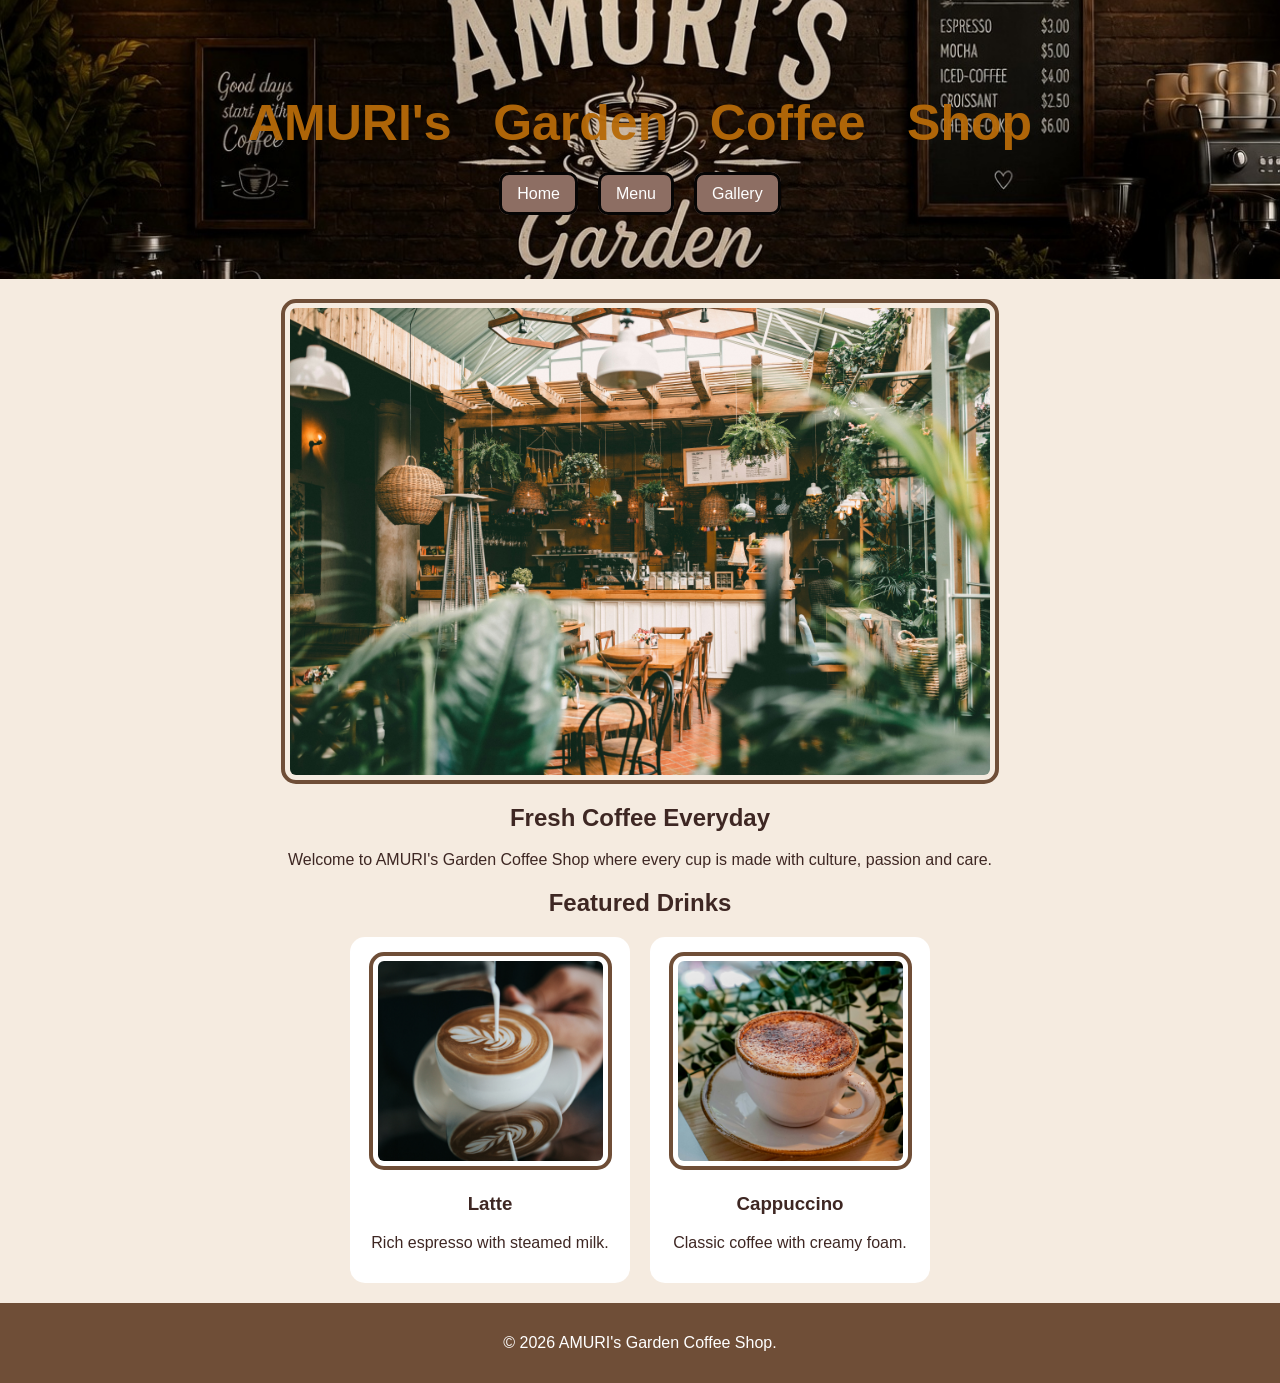
<file: index.html>
<!DOCTYPE html>
<html lang="en">
<head>
    <meta charset="UTF-8">
    <meta name="viewport" content="width=device-width, initial-scale=1.0">
    <title>AMURI's Garden Coffee Shop</title>

    <link rel="stylesheet" href="style.css">
</head>

<body>

    <a href="#main_content" class="skip">Skip to Main Content</a>

    <header>

        <h1>AMURI's &nbsp;&nbsp;Garden &nbsp;&nbsp;Coffee&nbsp;&nbsp; Shop</h1>
       
        <nav>
            <ul>
                <li><a href="index.html">Home</a></li>
                <li><a href="menu.html">Menu</a></li>
                <li><a href="gallery.html">Gallery</a></li>
            </ul>
        </nav>

    </header>

    <main id="main_content">

        <section class="hero">

            <img src="images/coffee-shop.jpg" alt="Coffee shop interior">

            <h2>Fresh Coffee Everyday</h2>

            <p>
                Welcome to AMURI's Garden Coffee Shop where every cup
                is made with culture, passion and care.
            </p>

        </section>
        
        <section class="featured">

            <h2>Featured Drinks</h2>

            <div class="drink-container">

                <div class="card">
                    <img src="images/latte.jpg" alt="Latte coffee">
                    <h3>Latte</h3>
                    <p>Rich espresso with steamed milk.</p>
                </div>

                <div class="card">
                    <img src="images/cappuccino.jpg" alt="Cappuccino coffee">
                    <h3>Cappuccino</h3>
                    <p>Classic coffee with creamy foam.</p>
                </div>

            </div>

        </section>

    </main>

    <footer>
        <p>&copy; 2026 AMURI's Garden Coffee Shop.</p>
    </footer>

</body>
</html>
</file>
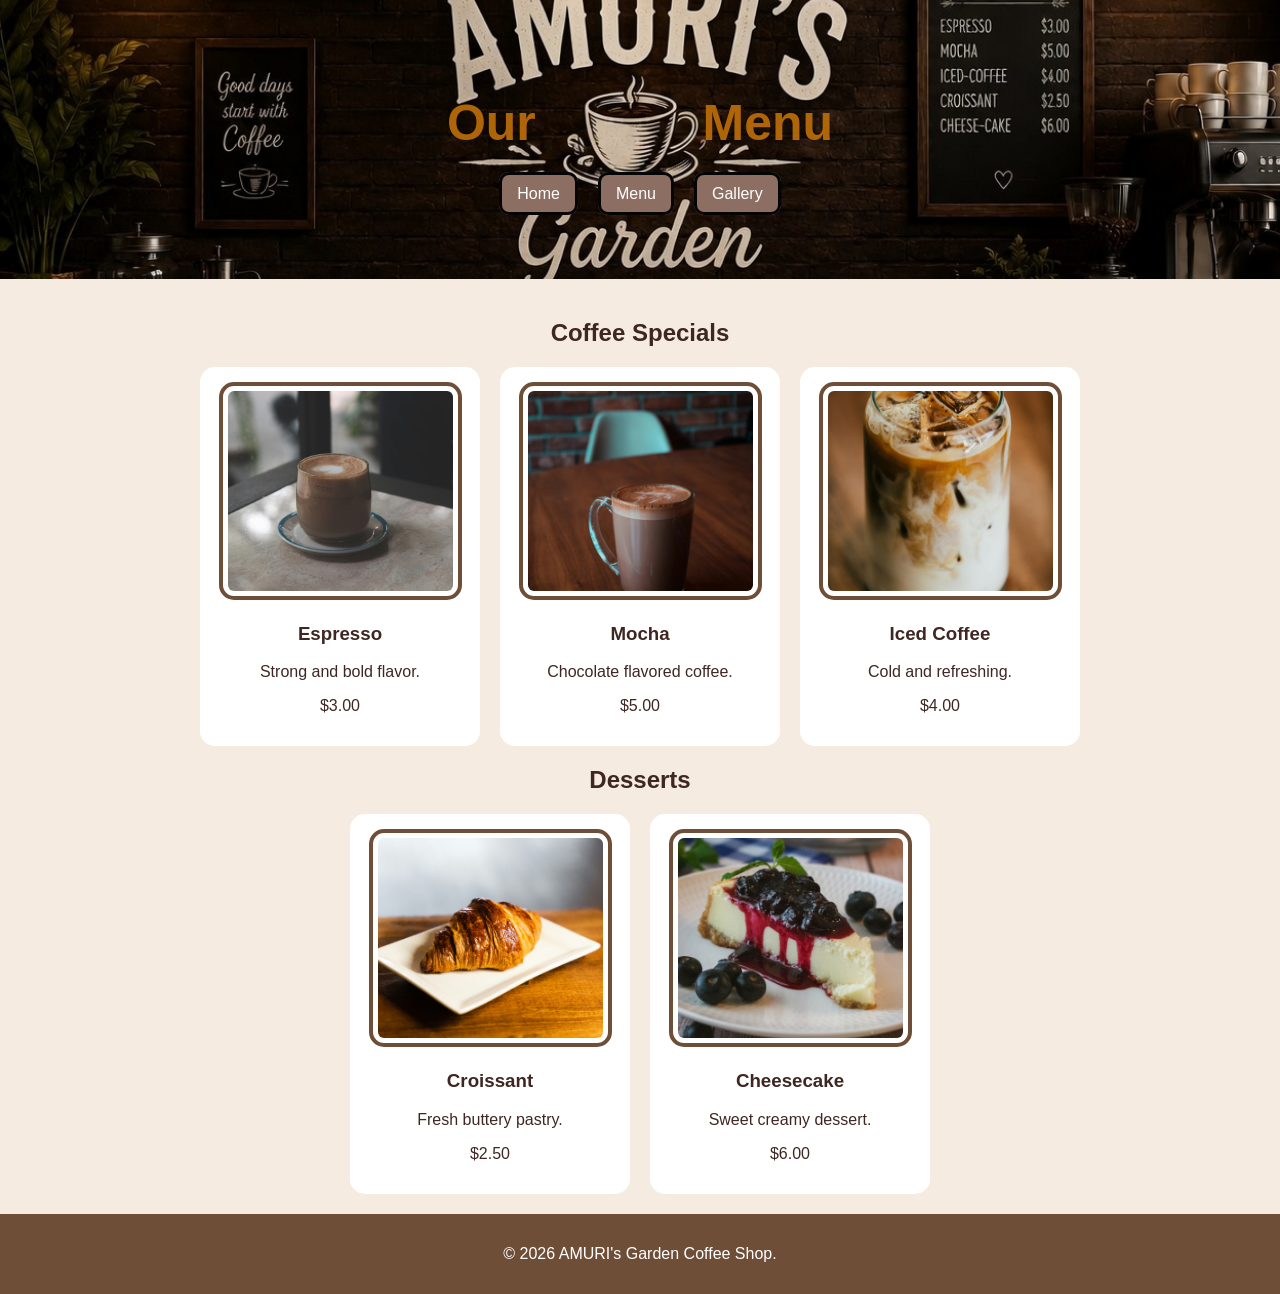
<file: menu.html>
<!DOCTYPE html>
<html lang="en">
<head>
    <meta charset="UTF-8">
    <meta name="viewport" content="width=device-width, initial-scale=1.0">
    <title>Menu | AMURI's Garden Coffee Shop</title>

    <link rel="stylesheet" href="style.css">
</head>

<body>
    <a href="#main_content" class="skip">Skip to Main Content</a>

    <header>

        <h1>Our &nbsp;&nbsp;&nbsp;&nbsp;&nbsp;&nbsp;&nbsp;&nbsp;&nbsp;&nbsp;&nbsp;Menu</h1>

        <nav>
            <ul>
                <li><a href="index.html">Home</a></li>
                <li><a href="menu.html">Menu</a></li>
                <li><a href="gallery.html">Gallery</a></li>
            </ul>
        </nav>

    </header>

    <main id="main_content">

        <section>

            <h2>Coffee Specials</h2>

            <div class="drink-container">

                <div class="card">
                    <img src="images/espresso.jpg" alt="Espresso coffee">
                    <h3>Espresso</h3>
                    <p>Strong and bold flavor.</p>
                    <p>$3.00</p>
                </div>

                <div class="card">
                    <img src="images/mocha.jpg" alt="Mocha coffee">
                    <h3>Mocha</h3>
                    <p>Chocolate flavored coffee.</p>
                    <p>$5.00</p>
                </div>

                <div class="card">
                    <img src="images/iced-coffee.jpg" alt="Iced coffee">
                    <h3>Iced Coffee</h3>
                    <p>Cold and refreshing.</p>
                    <p>$4.00</p>
                </div>

            </div>

        </section>

        <section>

            <h2>Desserts</h2>

            <div class="drink-container">

                <div class="card">
                    <img src="images/croissant.jpg" alt="Croissant">
                    <h3>Croissant</h3>
                    <p>Fresh buttery pastry.</p>
                    <p>$2.50</p>
                </div>

                <div class="card">
                    <img src="images/cheesecake.jpg" alt="Cheesecake">
                    <h3>Cheesecake</h3>
                    <p>Sweet creamy dessert.</p>
                    <p>$6.00</p>
                </div>

            </div>

        </section>

    </main>

    <footer>
        <p>&copy; 2026 AMURI's Garden Coffee Shop.</p>
    </footer>

</body>
</html>
</file>
<file: style.css>
body {
    margin: 0;
    font-family: Arial, sans-serif;
    background-color: #f5ebe0;
    color: #3e2723;
}

.skip {
    position: absolute;
    top: -40px;
    left: 10px;
    background-color: rgb(95, 26, 26);
    color: rgb(162, 162, 162);
    padding: 10px;
    text-decoration: none;
   
}

.skip:focus {
    top: 10px;
    
}
header {
    
    background-image: url("images/header.jpg");
    background-size: cover;
    background-position: center 38%;
    
    padding: 60px;
    text-align: center;
}


header h1 {
    color: rgba(182, 106, 8, 0.957);
    font-size: 50px;
}
h2, p{
    text-align: center;
}

nav ul {
    display: flex;
    justify-content: center;
    gap: 20px;
    list-style-type: none;
    padding: 0;
}

nav a {
    text-decoration: none;
    color: white;
    background-color: #8d6e63;
    padding: 10px 15px;
    border-radius: 10px;
    border-color: #060505;
    border-style: solid;
    transition: 0.3s;
}

nav a:hover {
    background-color: #d7a86e;
    transform: scale(1);
}

main {
    padding: 20px;
}

.hero img {
    width: 100%;
    max-width: 700px;
    display: block;
    margin: auto;
}

.drink-container {
    display: flex;
    gap: 20px;
    justify-content: center;
    flex-wrap: wrap;
}

.card {
    background-color: white;
    padding: 15px;
    border-radius: 15px;
    width: 250px;
    text-align: center;
}
.card img {
    width: 90%;
    height: 200px;
    object-fit: cover;
}

img {
    border: 4px solid #6f4e37;
    padding: 5px;
    border-radius: 15px;
}

footer {
    background-color: #6f4e37;
    color: white;
    text-align: center;
    padding: 15px;
}

.gallery-grid div{
    display: grid;
    grid-template-columns: 1fr 1fr 1fr;
    gap: 25px;
}

.gallery-grid div img {
    width: 100%;
    transition: 0.3s;
}

.gallery-grid div img:hover {
    transform: scale(1.05);
}


.gallery-grid div img:nth-child(even) {
    border-radius: 50%;
}
</file>
